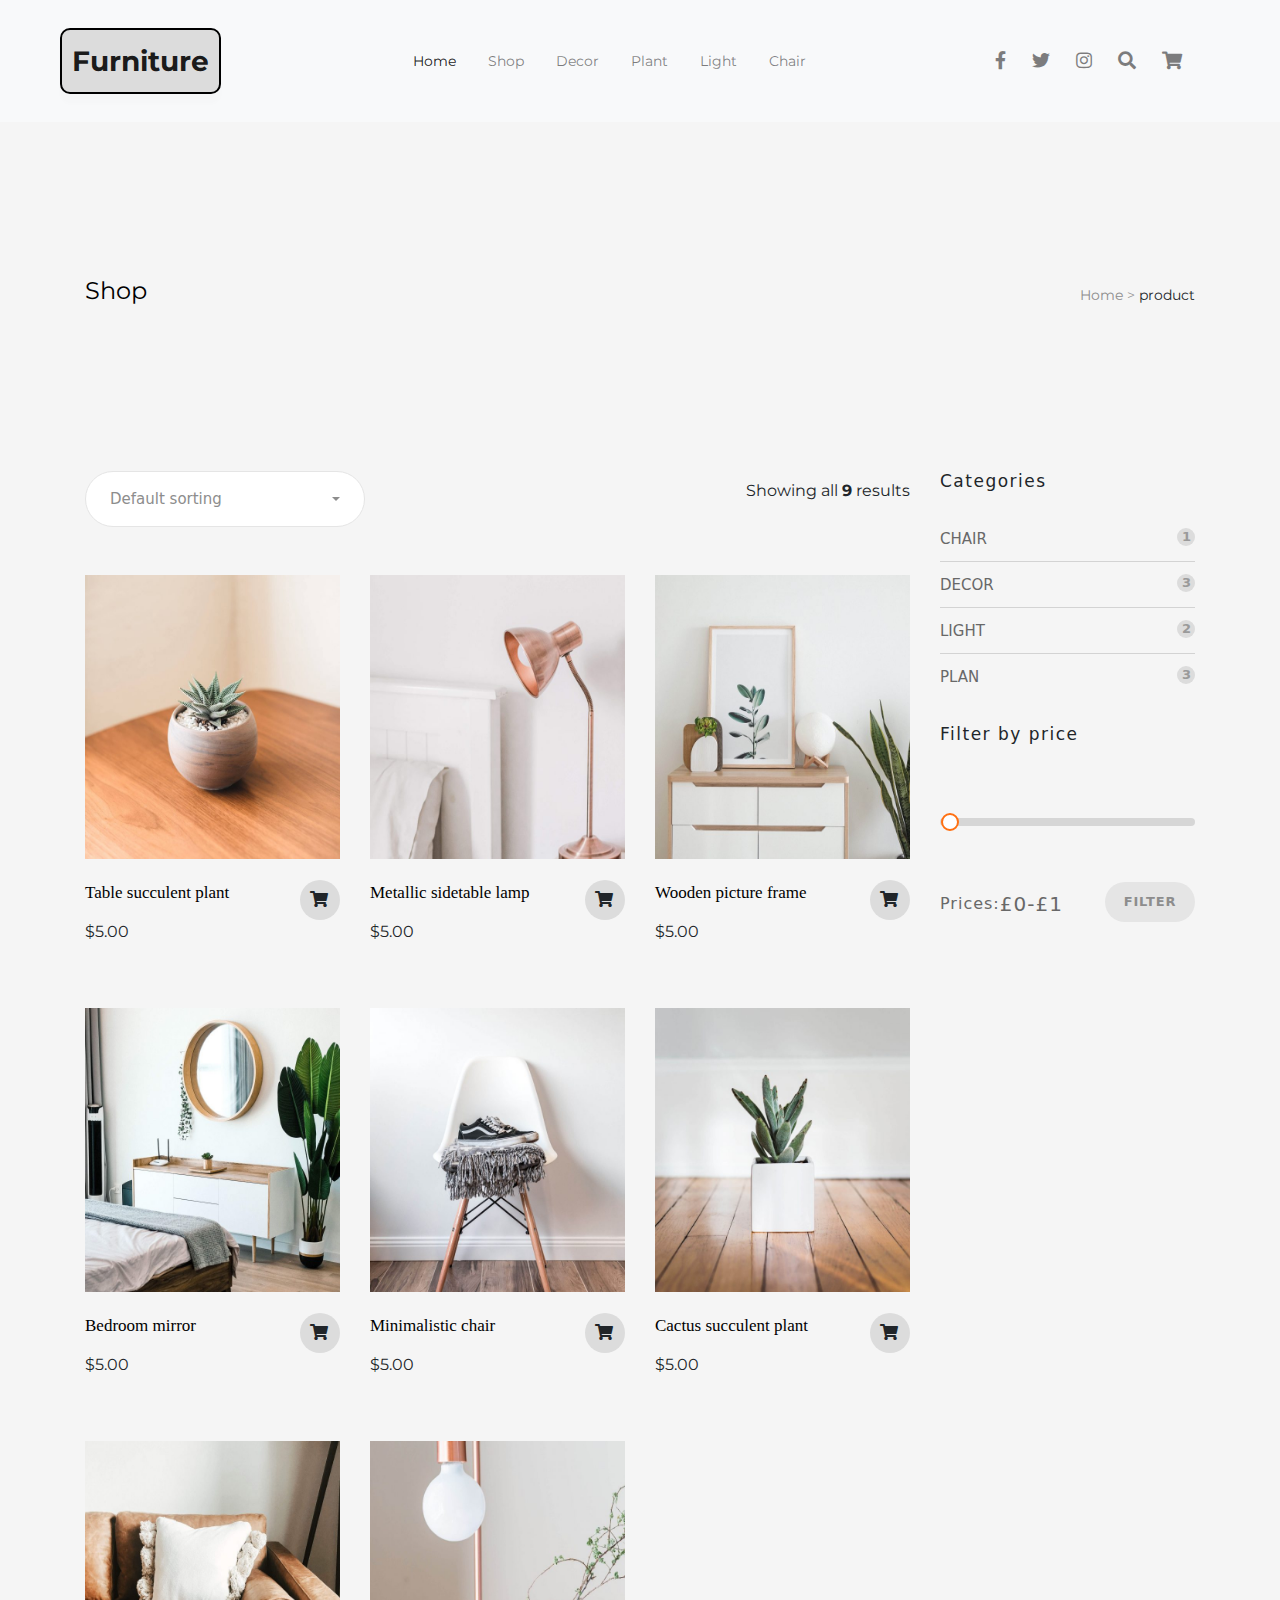
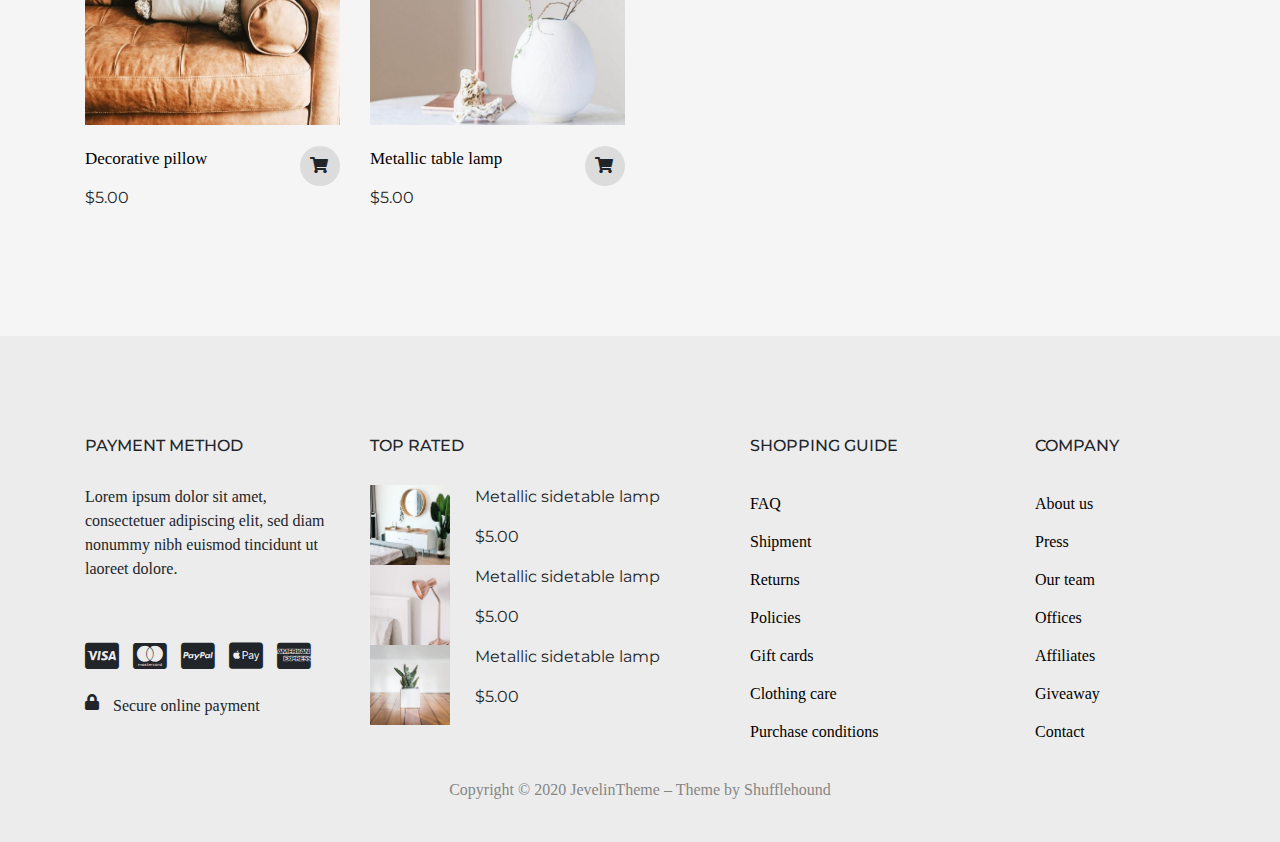
<file: shop.html>
<!DOCTYPE html>
<html lang="en">

<head>
    <meta charset="UTF-8">
    <meta name="viewport" content="width=device-width, initial-scale=1.0">
    <title>Furniture</title>

    <link rel="stylesheet" href="vendor/cssbt/bootstrap.css">
    <link rel="stylesheet" href="css/index.css">
    <link rel="stylesheet" href="css/shop.css">
    <link rel="stylesheet" href="font/css/all.css">
    <link rel="preconnect" href="https://fonts.gstatic.com">
    <link href="https://fonts.googleapis.com/css2?family=Montserrat:wght@700&display=swap" rel="stylesheet">


</head>

<body>
    <nav class="navbar navbar-expand-lg navbar-light bg-light fixed-top menu">
        <div class="container">
            <a class="navbar-brand logo" href="#">Furniture</a>
            <button class="navbar-toggler d-lg-none collapsed" type="button" data-toggle="collapse"
                data-target="#collapsibleNavId" aria-controls="collapsibleNavId" aria-expanded="false"
                aria-label="Toggle navigation">
                <span class="toggler-icon top-bar"></span>
                <span class="toggler-icon middle-bar"></span>
                <span class="toggler-icon bottom-bar"></span>
            </button>
            <div class="collapse navbar-collapse justify-content-center menu-header" id="collapsibleNavId">
                <ul class="navbar-nav ml-auto mt-2 mt-lg-0 menu-header-select">
                    <li class="nav-item active"><a href="index.html" class="nav-link">Home</a></li>
                    <li class="nav-item"><a href="shop.html" class="nav-link">Shop</a></li>
                    <li class="nav-item"><a href="#" class="nav-link">Decor</a></li>
                    <li class="nav-item"><a href="#" class="nav-link">Plant</a></li>
                    <li class="nav-item"><a href="#" class="nav-link">Light</a></li>
                    <li class="nav-item"><a href="#" class="nav-link">Chair</a></li>
                </ul>
                <form class="navbar-search">
                    <div class="form-group">
                        <input type="text" class="form_control" name="" id="" aria-describedby="helpId"
                            placeholder="Search here..">
                        <button type="submit" class="search-mobile"><i class="fas fa-search"></i></button>

                    </div>
                </form>
                <ul class="navbar-nav ml-auto menu-header-icon">
                    <li class="nav-item"><a href="" class="nav-link icon-nav"><i class="fab fa-facebook-f"></i></a>
                    </li>
                    <li class="nav-item"><a href="" class="nav-link icon-nav"><i class="fab fa-twitter"></i></a>
                    </li>
                    <li class="nav-item"><a href="" class="nav-link icon-nav"><i class="fab fa-instagram"></i></a>
                    </li>

                    <li class="nav-item nav-mobi-icon"><a href="" class="nav-link icon-nav"><i class="fas fa-search"></i></a>
                    </li>
                    <li class="nav-item nav-mobi-icon"><a href="" class="nav-link icon-nav"><i class="fas fa-shopping-cart"></i></a>
                    </li>
                </ul>
            </div>
        </div>
    </nav>
    <!-- END Menu -->
    <div class="search-button">
        <div class="nen"></div>
        <div class="thongtin">
            <div class="sh-header-search-side">
                <div class="sh-header-search-side-container">
                    <form method="get" class="sh-header-search-form">
                        <input type="text" value="" name="s" class="sh-header-search-side-input"
                            placeholder="Nhập từ khóa cần tìm">
                        <div class="sh-header-search-side-close">
                            <i class="fas fa-times"></i>
                        </div>
                        <div class="sh-header-search-side-icon">
                            <i class="fas fa-search"></i>
                        </div>
                    </form>
                </div>
            </div>
        </div>
    </div>
    <div class="wrap">
        <div class="container">
            <div class="titlebar">
                <div class="titlebar-title">
                    <h2>Shop</h2>
                </div>
                <div class="titlebar-level">
                    <div class="titlebar-lv-link">
                        <span class="itemhome">
                            <a href="" class="break-link breark-home">Home</a>
                        </span>
                        <span class="break-link separator">
                            >
                        </span>
                        <span class="item-current">
                            product
                        </span>
                    </div>
                </div>
            </div>
        </div>
        <!-- body  -->
        <div class="container">

            <div class="row">
                <div class="col-sm-9 col-md-9 col-lg-9">
                    <div class="product-sort">
                        <div class="dropdown">
                            <button class="dropdown-toggle" type="button" id="triggerId"
                                data-toggle="dropdown" aria-haspopup="true" aria-expanded="false">
                                Default sorting
                            </button>
                            <div class="dropdown-menu showSort" aria-labelledby="triggerId">
                                <a class="dropdown-item active" href="#">Sort by popularity</a>
                                <a class="dropdown-item" href="#">Sort by price: low to high</a>
                                <a class="dropdown-item" href="#">Sort by price: high to low</a>
                            </div>
                        </div>
                        <p class="product-result">Showing all <strong>9</strong> results</p>
                    </div>
                    <div class="row">
                        <div class="col-sm-4 col-md-4 col-lg-4 mt-5">
                            <a href="" class="img-product-shop"><img src="images/product1.jpg" alt=""></a>
                            <div class="name-cart">
                                <div class="name-product">
                                    <a href="" class="link-name-product">Table succulent plant</a>
                                </div>
                                <div class="cart-product">
                                    <i class="fas fa-shopping-cart"></i>
                                </div>
                            </div>
                            <p>$5.00</p>
                        </div>
                        <div class="col-sm-4 col-md-4 col-lg-4 mt-5">
                            <a href="" class="img-product-shop"><img src="images/product2.jpg" alt=""></a>
                            <div class="name-cart">
                                <div class="name-product">
                                    <a href="" class="link-name-product">Metallic sidetable lamp</a>
                                </div>
                                <div class="cart-product">
                                    <i class="fas fa-shopping-cart"></i>
                                </div>
                            </div>
                            <p>$5.00</p>
                        </div>
                        <div class="col-sm-4 col-md-4 col-lg-4 mt-5">
                            <a href="" class="img-product-shop"><img src="images/product3.jpg" alt=""></a>
                            <div class="name-cart">
                                <div class="name-product">
                                    <a href="" class="link-name-product">Wooden picture frame</a>
                                </div>
                                <div class="cart-product">
                                    <i class="fas fa-shopping-cart"></i>
                                </div>
                            </div>
                            <p>$5.00</p>
                        </div>
                        <div class="col-sm-4 col-md-4 col-lg-4 mt-5">
                            <a href="" class="img-product-shop"><img src="images/product4.jpg" alt=""></a>
                            <div class="name-cart">
                                <div class="name-product">
                                    <a href="" class="link-name-product">Bedroom mirror</a>
                                </div>
                                <div class="cart-product">
                                    <i class="fas fa-shopping-cart"></i>
                                </div>
                            </div>
                            <p>$5.00</p>
                        </div>
                        <div class="col-sm-4 col-md-4 col-lg-4 mt-5">
                            <a href="" class="img-product-shop"><img src="images/product5.jpg" alt=""></a>
                            <div class="name-cart">
                                <div class="name-product">
                                    <a href="" class="link-name-product">Minimalistic chair</a>
                                </div>
                                <div class="cart-product">
                                    <i class="fas fa-shopping-cart"></i>
                                </div>
                            </div>
                            <p>$5.00</p>
                        </div>
                        <div class="col-sm-4 col-md-4 col-lg-4 mt-5">
                            <a href="" class="img-product-shop"><img src="images/product6.jpg" alt=""></a>
                            <div class="name-cart">
                                <div class="name-product">
                                    <a href="" class="link-name-product">Cactus succulent plant</a>
                                </div>
                                <div class="cart-product">
                                    <i class="fas fa-shopping-cart"></i>
                                </div>
                            </div>
                            <p>$5.00</p>
                        </div>
                        <div class="col-sm-4 col-md-4 col-lg-4 mt-5">
                            <a href="" class="img-product-shop"><img src="images/product7.jpg" alt=""></a>
                            <div class="name-cart">
                                <div class="name-product">
                                    <a href="" class="link-name-product">Decorative pillow</a>
                                </div>
                                <div class="cart-product">
                                    <i class="fas fa-shopping-cart"></i>
                                </div>
                            </div>
                            <p>$5.00</p>
                        </div>
                        <div class="col-sm-4 col-md-4 col-lg-4 mt-5">
                            <a href="" class="img-product-shop"><img src="images/product8.jpg" alt=""></a>
                            <div class="name-cart">
                                <div class="name-product">
                                    <a href="" class="link-name-product">Metallic table lamp</a>
                                </div>
                                <div class="cart-product">
                                    <i class="fas fa-shopping-cart"></i>
                                </div>
                            </div>
                            <p>$5.00</p>
                        </div>
                    </div>
                </div>
                <div class="col-sm-3 col-md-3 col-lg-3">
                    <div class="slide-bar">
                        <div class="product-categories">
                            <h3 class="width-title">Categories</h3>
                            <ul class=" product-categories-list">
                                <li class=" product-categories-list-item">
                                    <a href="#">Chair</a>
                                    <span class="count d-inline">1</span>
                                </li>
                                <li class=" product-categories-list-item">
                                    <a href="#">Decor</a>
                                    <span class="count d-inline">3</span>
                                </li>
                                <li class=" product-categories-list-item">
                                    <a href="#">Light</a>
                                    <span class="count d-inline">2</span>
                                </li>
                                <li class=" product-categories-list-item " style="border-bottom: none;">
                                    <a href="#">Plan</a>
                                    <span class="count d-inline">3</span>
                                </li>
                            </ul>
                            <h3 class="width-title mt-4">Filter by price</h3>
                            <div class="price_slider_wrap">
                                <div class="range-wrap">
                                    <div class="range">
                                        <div class="sliderValue">
                                            <span id="range-top">100</span>
                                        </div>
                                        <div class="field">
                                            <!-- <div class="value left">0</div> -->
                                            <input class="slider" id="input_field" type="range" min="0" max="200"
                                                value="1" steps='1'>
                                            <!-- <div class="value right">200</div> -->
                                        </div>
                                    </div>
                                </div>
                                <div class="price-slider">
                                    <div class="price-slider-amount d-flex">
                                        Prices:
                                        <h5>£0</h5>
                                        <h5> - </h5>
                                        <h5><span id="value-price">£1</span></h5>
                                    </div>
                                    <div class="price-slider-filter">filter</div>
                                </div>
                            </div>
                        </div>
                        <div class="price-filter"></div>
                    </div>
                </div>
            </div>
        </div>
    </div>
    <!-- End Selection  -->
    <div class="footer">
        <div class="footer-nd">
            <div class="container">
                <div class="row">
                    <div class="col-md-3">
                        <h6>PAYMENT METHOD</h6>
                        <p class="pay-foot">Lorem ipsum dolor sit amet, consectetuer adipiscing elit, sed diam nonummy
                            nibh euismod
                            tincidunt
                            ut laoreet dolore.</p>
                        <div class="card">
                            <i class="fab fa-cc-visa"></i>
                            <i class="fab fa-cc-mastercard"></i>
                            <i class="fab fa-cc-paypal"></i>
                            <i class="fab fa-cc-apple-pay"></i>
                            <i class="fab fa-cc-amex"></i>
                        </div>
                        <div class="secure">
                            <i class="fas fa-lock"></i>
                            <p>Secure online payment</p>
                        </div>
                    </div>
                    <div class="col-md-4">
                        <h6>TOP RATED</h6>
                        <div class="rate-footer">
                            <img src="images/product4.jpg" alt="" class="product-rate-footer">
                            <div class="name-rate-footer">
                                <p>Metallic sidetable lamp</p>
                                <p>$5.00</p>
                            </div>
                        </div>
                        <div class="rate-footer">
                            <img src="images/product2.jpg" alt="" class="product-rate-footer">
                            <div class="name-rate-footer">
                                <p>Metallic sidetable lamp</p>
                                <p>$5.00</p>
                            </div>
                        </div>
                        <div class="rate-footer">
                            <img src="images/product6.jpg" alt="" class="product-rate-footer">
                            <div class="name-rate-footer">
                                <p>Metallic sidetable lamp</p>
                                <p>$5.00</p>
                            </div>
                        </div>
                    </div>
                    <div class="col-md-3">
                        <h6>SHOPPING GUIDE</h6>
                        <a href="">FAQ</a>
                        <a href="">Shipment</a>
                        <a href="">Returns</a>
                        <a href="">Policies</a>
                        <a href="">Gift cards</a>
                        <a href="">Clothing care</a>
                        <a href="">Purchase conditions</a>
                    </div>
                    <div class="col-md-2">
                        <h6>COMPANY</h6>
                        <a href="">About us</a>
                        <a href="">Press</a>
                        <a href="">Our team</a>
                        <a href="">Offices</a>
                        <a href="">Affiliates</a>
                        <a href="">Giveaway</a>
                        <a href="">Contact</a>
                    </div>
                </div>
            </div>
        </div>
    </div>
    <div class="copyright">
        <div class="copy-lower">
            <p>Copyright © 2020 JevelinTheme – Theme by Shufflehound</p>
        </div>
    </div>
    <div class="gotop">
        <i class="fas fa-chevron-up"></i>
    </div>

    <!-- link js -->
    <script src="https://cdnjs.cloudflare.com/ajax/libs/popper.js/1.12.9/umd/popper.min.js"></script>
    <script src="https://ajax.googleapis.com/ajax/libs/jquery/3.5.1/jquery.min.js"></script>
    <script src="https://maxcdn.bootstrapcdn.com/bootstrap/4.0.0/js/bootstrap.min.js"></script>
    <script src="jss/link.js"></script>
    <script src="jss/range.js"></script>
</body>

</html>
</file>
<file: css/index.css>
* {
    margin: 0;
    padding: 0;
}
html,
body {
    line-height: 1.5;
    font-family: "Montserrat";
    background: whitesmoke;
}
body {
    overflow-x: hidden;
}
.menu button.navbar-toggler{
    outline: none;
}
.menu-header ul.menu-header-select li {
    padding: 0 8px;
}
.menu-header ul.menu-header-icon li {
    padding: 0 5px;
}
.menu-header ul.menu-header-icon li a {
    font-size: 18px;
}

.menu-header ul li a {
    min-height: 90px;
    line-height: 90px;
    font-size: 14px;
}
.menu-header ul li a:hover {
    color: #ff7113 !important;
    transition: all 0.5s ease;
}
.doimenu a {
    min-height: 0 !important;
    line-height: 0 !important;
}
.doilogo {
    font-size: 20px !important;
}
.navbar-brand {
    font-weight: bold;
    font-size: 28px;
    border: 2px solid #000;
    padding: 10px;
    margin-left: -25px;
    background-clip: padding-box !important;
    background-color: gainsboro;
    border-radius: 10px;
    box-sizing: border-box;
    box-shadow: 0 10px 4px rgba(24, 28, 33, 0.012) !important;
}
.navbar-search {
    display: none;
}
.navbar-toggler{
    border: 0;
}
.navbar-toggler:focus,
.navbar-toggler:active,
.navbar-toggler-icon:focus{
    outline: none;
    box-shadow: none;
    border: 0;
}
.toggler-icon{
    width: 30px;
    height: 3px;
    background: #545454 !important;
    display: block;
    transition: all .3s ease;
}
.middle-bar{
    margin: 5px auto;
}
.navbar-toggler .top-bar{
    transform: rotate(45deg);
    transform-origin: 15% 130%;

}
.navbar-toggler .middle-bar{
    opacity: 0;
    filter: alpha(opacity=0);
}
.navbar-toggler .bottom-bar{
    transform: rotate(-45deg);
    transform-origin: 15% -10%;

}
.navbar-toggler.collapsed .top-bar{
    transform: rotate(0);
}
.navbar-toggler.collapsed .middle-bar{
   opacity: 1;
   filter: alpha(opacity=100);
}
.navbar-toggler.collapsed .bottom-bar{
    transform: rotate(0);
}
.navbar-toggler.collapsed .toggle-icon{
    background: #777777 !important;
}
/* ipad  */
@media all and (max-width: 1024px) {
    .navbar-brand {
        font-size: 20px;
    }

    .menu-header {
        background-color: #232323 !important;
    }
    .menu-header ul {
        padding: 20px 0;
    }
    .menu-header ul.menu-header-select li {
        height: 60px;
        padding: 20px 30px;
        border-bottom: 1px solid #303030;
    }
    .menu-header ul.menu-header-icon {
        display: flex;
        flex-direction: row;
        justify-content: space-around;
    }
    .menu-header ul.menu-header-icon li.nav-mobi-icon {
        display: none;
    }
    .menu-header ul li a {
        min-height: 0 !important;
        line-height: 0 !important;
        color: #aaaaaa !important;
        font-size: 13px;
        font-weight: normal;
    }
    .menu-header ul li.active a {
        color: #ffffff !important;
    }
    .menu-header ul li a:hover {
        color: #ffffff !important ;
    }
    .navbar-search {
        display: block;
    }
    .navbar-search .form-group {
        display: flex;
        justify-content: space-between;
        align-items: center;
        height: 10vh;
    }
    .navbar-search input {
        width: 100%;
        height: 100%;
        padding-left: 30px;
        background: #232323;
        border: none;
        outline: none;
        color: #aaaaaa;
    }
    .navbar-search input::placeholder{
        font-size: 23px;
        font-style: italic;
    }
    .navbar-search button {
        color: #aaaaaa;
        background: #232323;
        outline: none;
        border: none;
        font-size: 24px;
        padding: 0 23px;
        cursor: pointer;
    }
}
/* End menu */

.wrap {
    margin-top: 120px;
}
.wrap-left {
    background: rgba(128, 128, 128, 0.123);
    height: 680px;
}
.wrap-nd {
    margin-left: 25px;
}
.wrap-content {
    width: 100%;
    max-width: 520px;
    margin-left: auto;
    margin-right: auto;
    padding-top: 120px;
}
.wr-button {
    padding: 2px 15px;
    line-height: 30px;
    height: 35px;
    font-size: 13px;
    border-radius: 15px;
    background-color: #171717;
    color: #ffffff;
    font-weight: bold;
}
.content-upper {
    margin-top: 25px;
    font-size: 3.5rem;
    font-weight: 600;
}
.content-lower {
    margin-top: 25px;
    font-size: 1.2rem;
    font-weight: 600;
    color: #6c6c6c;
}
.wrap-explore {
    margin-top: 15%;
    font-weight: bold;
}
.wrap-explore a {
    color: black;
    font-size: 17px;
    text-decoration: none;
    transition: 0.3s;
}
.wrap-explore a:hover {
    color: #ff7113;
    transition: 0.3s;
}
.wrap-img {
    width: 100%;
}
.wrap-img img {
    width: 100%;
    height: auto;
}
.box {
    padding: 0 0px 0 0px;
}
.inner {
    padding: 0 -1px 0 0px;
    background-color: rgba(128, 128, 128, 0.082);
}
/* end wrap  */
.mid-infor {
    margin: 50px auto;
}
h2 {
    color: #5a5a5a;
    text-align: center;
    font-size: 18px;
    font-weight: unset !important;
}
h2.mid-content a {
    color: #ff7113;
    text-decoration: none;
}
/* End mid-info */
.selection {
    width: 100%;
    margin: 90px auto;
}
img.img-select {
    display: block;
    width: 100%;
    height: auto;
}
.img-select {
    position: relative;
    background-position: center !important;
    background-repeat: no-repeat !important;
    background-size: contain !important;
}
.noidung {
    position: absolute;
    top: 160px;
    left: 150px;
}
@media (max-width: 768.98px) {
    .noidung {
        position: absolute;
        top: 36px;
        left: 65px;
    }
}
.select-button {
    margin-left: 10px;
}
.p-select {
    font-size: 35px;
    margin-top: 50px;
}
.select-show {
    font-weight: normal;
    font-size: 15px !important;
    margin-left: 18px;
}
.select-show a {
    color: #5a5a5a;
    font-size: 14px;
    text-decoration: none;
    transition: 0.3s;
}
/* end Select  */
/* slider logo-mid  */
.logo-mid{
    width: 100%;
    height: 40vh;
    display: flex;
    justify-content: center;
    align-items: center;
    text-align: center;
}
.box-slick{
    width: 200px;
}
.box-slick img{
    width: 150px;
    height: 50px;
}
.choose-color {
    width: 100%;
    height: auto;
    margin: 90px auto;
}
.choose-nd {
    margin-top: 20%;
    width: 100%;
    max-width: 440px;
    margin-left: auto;
    margin-right: auto;
}

/* css cho hiệu ứng thanh trượt trên ảnh */
.img-comp-container {
    position: relative;
    height: 600px; /*should be the same height as the images*/
}

.img-comp-img {
    position: absolute;
    text-align: center;
    width: auto;
    height: auto;
    overflow: hidden;
    left: 25%;
}

.img-comp-img img {
    display: block;
    vertical-align: middle;
}

.img-comp-slider {
    position: absolute;
    z-index: 9;
    cursor: ew-resize;
    /*set the appearance of the slider:*/
    width: 40px;
    height: 40px;
    background-color: gray;
    opacity: 0.7;
    border-radius: 50%;
}
/* end  */
.purchase {
    height: 50px;
    padding-top: 0;
    padding-bottom: 0;
    line-height: 50px;
    padding-left: 28px;
    padding-right: 28px;
    font-size: 16px;
    border-radius: 3px;
    background-color: #171717;

    width: 145px;
    transition: 0.5s;
    border-radius: 5px;
    cursor: pointer;
}
.purchase a {
    color: #ffffff;
    text-decoration: none;
}
.purchase:hover a {
    color: #171717;
}
.purchase:hover {
    background-color: whitesmoke;
    border: 1px solid black;
    transition: 0.5s;
}
.choose-upper {
    margin: 40px auto 80px auto;
    font-size: 35px;
    line-height: 120% !important;
    color: #000000;
}
.choose-lower {
    font-family: sans-serif;
    font-size: 21px;
    font-weight: 400 !important;
    color: #0a0a0a;
}
/* End choose */

.ship-nd {
    text-align: center;
    width: 100%;
    height: 300px;
}
.ship-nd i {
    font-size: 3.5rem;
    color: #a9a9a9;
    margin-bottom: 3rem;
}
.ship-nd p {
    font-family: initial;
    margin: 22px 54px;
    font-size: 18px;
}

/* End ship  */
.mid-idea {
    margin: 150px auto 60px auto;
    text-align: center;
    font-family: monospace;
}
/* End idea */
.name-cart {
    display: flex;
    margin: 21px 0 0 0;
}
.name-product {
    float: left;
    margin: 0 auto 0px 0;
}
.name-product a {
    text-decoration: none;
    color: black;
    font-family: cursive;
    font-size: 17px;
    transition: 0.3s;
}
.name-product a:hover {
    color: #ff7113;
    transition: 0.3s;
}
.cart-product {
    width: 40px;
    height: 40px;
    padding: 8px 0px 0px 10px;
    background-color: gainsboro;
    border-radius: 50%;
    transition: 0.5s;
    cursor: pointer;
}
.cart-product:hover {
    background-color: #ff7113;
    color: white;
    transition: 0.5s;
}
/* End cart  */
.newsletter {
    text-align: center;
    margin: 200px 0 100px 0;
    width: 100%;
}
.news-upper h4 {
    font-size: 45px;
}
.news-lower p {
    font-family: initial;
    font-size: 21px;
}
.form_input {
    font-family: "Poppins", sans-serif;
    color: black;
    margin: 30px 0 0 0;
    padding: 0.5rem 0.5rem 0.5rem 1.5rem;
    border-radius: 1rem;
    outline: none;
    font-size: 1.1rem;
    font-weight: 500;
    border: 1px solid #eee;
    background-color: #eee;
    transition: 0.25s linear;
    width: 50%;
    height: 50px;
    box-shadow: 0 4px 8px 0 rgba(0, 0, 0, 0.1), 0 6px 20px 0 rgba(0, 0, 0, 0.12);
}
.form_input:focus {
    background-color: white;
}
.sub {
    margin: 1.5rem auto;
}
/* End newsletter  */
.footer {
    margin-top: 110px;
}
.footer-nd {
    background: #ececec;
    width: 100%;
    border-bottom: gainsboro;
}
.footer-nd h6 {
    margin: 100px 0 30px 0;
}
.footer-nd p.pay-foot {
    font-family: initial;
    margin-bottom: 60px;
}
.footer-nd a {
    font-family: initial;
    text-decoration: none;
    color: black;
    display: block;
    padding: 7px 0;
    transition: 0.3s;
}
.footer-nd a:hover {
    color: #ff7113;
    transition: 0.3s;
}

.secure {
    display: flex;
    margin: 20px 0;
}
.secure p {
    margin-left: 14px;
    font-family: initial;
}
.card {
    width: 100%;
    height: 100%;
    display: inline;
    background: #ececec;
    border: none;
}
.card i {
    font-size: 30px;
    padding: 0 10px 0 0;
}

.rate-footer {
    display: flex;
}
.rate-footer img.product-rate-footer {
    width: 80px;
    height: 80px;
}
.rate-footer .name-rate-footer {
    margin-left: 25px;
}
.name-rate-footer p:hover {
    color: #ff7113;
    transition: 0.3s;
}
.copyright {
    text-align: center;
    background: #ececec;
    padding: 24px 0;
    border-top: gray;
}
.copyright p {
    font-family: initial;
    font-size: 16px;
    color: #868686;
}
/* end footer  */
.gotop {
    position: fixed;
    width: 55px;
    height: 55px;
    right: 1%;
    bottom: 6%;
    border-radius: 50%;
    text-align: center;
    color: gainsboro;
    padding-top: 10px;
    border: 2px solid gainsboro;
    background-color: #fff;
    font-size: 22px;
    box-shadow: 0px 3px 13px 1px rgba(0, 0, 0, 0.12);
    cursor: pointer;
    transition: 0.5s;
    visibility: hidden;
    opacity: 0;
}
.gotop:hover {
    background-color: #ff7113;
    color: #fff;
    transition: 0.5s;
    border: none;
}
.hientop {
    visibility: visible;
    transition: 0.5s;
    opacity: 1;
}

/* css cho tìm kiếm  */
.nen {
    background-color: rgba(0, 0, 0, 0.7);
    position: fixed;
    z-index: 2000;
    top: 0;
    bottom: 0;
    left: 0;
    right: 0;
    z-index: 2100;
    cursor: pointer;
    opacity: 0;
    visibility: hidden;
    transition: 0.3s all ease-in-out;
    transition-timing-function: cubic-bezier(0.445, 0.05, 0.55, 0.95);
    overflow: hidden;
}
.sh-header-search-side {
    backface-visibility: hidden;
    opacity: 0;
    visibility: hidden;
    position: fixed;
    height: 30%;
    margin: auto;
    z-index: 6000;
    top: 0;
    bottom: 0;
    left: 0;
    right: 0;
    cursor: pointer;
    font-family: initial;
    display: flex;
    align-items: center;
}

.hienlen {
    position: fixed;

    opacity: 1;
    visibility: visible;
}
.hiennen {
    position: fixed;

    opacity: 1;
    visibility: visible;
}
.sh-header-search-side-container {
    width: 70%;
    max-width: 1200px;
    position: relative;
    margin: 0 auto;
}
.sh-header-search-side .sh-header-search-side-input {
    line-height: 100px !important;
    background-color: gainsboro;
    border-radius: 1000px;
    width: 100%;
    display: table;
    z-index: 5000;
    margin: 0 auto;
    font-style: italic !important;
    padding: 0;
    border-width: 0;
    padding: 0 100px;
    font-size: 24px !important;
    color: #9e9e9e;
    font-weight: 300;
    font-style: normal;
    box-shadow: 1px 4px 8px 1px rgba(0, 0, 0, 0.2);
    margin: 10px 0;
    transition: 0.5s;
}
.sh-header-search-side .sh-header-search-side-input:focus {
    color: black;
    background-color: #fff;
    font-style: normal !important;
    transition: 0.5s;
}
.sh-header-search-side-close {
    position: absolute;
    top: 51px;
    right: 60px;
}
.sh-header-search-side-icon {
    position: absolute;
    top: 52px;
    left: 60px;
}
.sub-menu {
    display: none;
}
.sh-nav ul.sub-menu li {
    position: relative;
    width: 100%;
    float: none;
    padding: 0;
}
.sh-nav-share ul i {
    font-size: 16px;
    color: #505050;
    position: relative;
}
a.lienket:hover .sub-menu {
    display: block;
}
.dunglai {
    position: fixed;
}
</file>
<file: css/shop.css>
*{margin: 0; padding: 0; box-sizing: border-box;}
@import url('https://fonts.googleapis.com/css2?family=Montserrat:wght@100&display=swap');
html,body{
    width: 100%;
    height: 100%;
    font-family: 'Montserrat', sans-serif;
    background: whitesmoke;

}
a:hover{
    text-decoration: none;
}
.titlebar{
    display: flex;
    width: 100%;
    height: 39vh;
    text-align: center;
    justify-content: space-between;
    align-items: center;
}
.titlebar-title h2{
    font-size: 24px;
    font-weight: 700;
    color: black;
}
.titlebar-lv-link{
    font-size: 14px;
    position: relative;
}
.break-link{
    color: #8d8d8d;
}

/* css sort  */
.product-sort{
    display: flex;
    align-items: center;
    text-align: center;
    justify-content: space-between;
    width: 100%;
}
a.img-product-shop img{
    width: 100%;
    height: 284px;
}
.product-sort .dropdown{
    width: 280px;
    font-family: system-ui;
}
.product-sort .dropdown button{
    display: flex;
    align-items: center;
    background: #fff;
    color: #8d8d8d;
    border: 1px solid #e5e5e5;
    width: 100%;
    height: 56px;
    border-radius: 100px;
    padding: 0 24px;
    font-size: 15px;
    justify-content: space-between;
    cursor: pointer;
}
.product-sort .dropdown button:focus{
    outline: none !important;
}
.product-sort .showSort{
    width: 280px;
    border: 1px solid #e5e5e5;
}
.product-sort .showSort a{
    color: #8d8d8d;
    background: #fff;
}
.product-sort .showSort a.active{
    font-weight: 700;
}
/* css cho categories */
.product-categories{
    font-family: system-ui;
}
ul.product-categories-list{
    list-style: none;
    padding-left: 0;
    margin-bottom: 0;
}
.product-categories-list-item{
    width: 100%;
    height: 46px;
    display: flex;
    justify-content: space-between;
    border-bottom: 1px solid lightgray;
    padding: 12px 0;
    text-transform: uppercase;
    font-size: 13px;
}
.product-categories-list-item a{
    color: #686868;
    font-size: 15px;
}
h3.width-title {
    font-size: 17px;
    padding: 0 0 17px 0px;
    letter-spacing: 1.5px;
}
.count{
    width: 18px;
    height: 18px;
    font-weight: 700;
    background-color: gainsboro;
    color: #9a9a9a;
    border-radius: 50px;
    padding: 0px 5px;
    line-height: 1.4;
    cursor: default;
}
.price-slider{
    display: flex;
    color: #686868;
    margin-top: 20px;
    justify-content: space-between;
}
.price-slider-amount{
    padding: 10px 0;
    letter-spacing: 1px;
}
.price-slider-filter{
    width: 90px;
    height: 40px;
    font-size: 13px;
    color: #8d8d8d;
    background-color: #e5e5e5 ; 
    border-radius: 30px;
    text-align: center;
    align-items: center;
    font-weight: 700;
    letter-spacing: 0.8px;
    line-height: 40px;
    text-transform: uppercase;
    cursor: pointer;
    transition: 0.2s ease;
}
.price-slider-filter:hover{
    background-color: gainsboro;
    transition: 0.2s ease;
}
.range-wrap{
    text-align: center;
    height: 100%;
    display: grid;
    margin-top: 20px;
    place-items: center;
}
.range{
    width: 100%;
    height: 80px;
    border-radius: 10px;

}
.range .sliderValue{
    position: relative;
    width: 100%;
}
.range .sliderValue span{
    position: absolute;
    height: 45px;
    width: 45px;
    color: #fff;
    font-weight: 500;

    top: -26px;
    transform: translateX(-50%) scale(0);
    transform-origin: bottom;
    transition: transform 0.3s ease-in-out;
    line-height: 55px;
    z-index: 2;
}
.range .sliderValue span.show{
    transform: translateX(-50%) scale(1);
    font-size: 13px;
}
.range .sliderValue span::after{
    position: absolute;
    content: "";
    height: 45px;
    width: 45px;
    background: #ff7012;

    left: 50%;
    transform: translateX(-50%) rotate(45deg) ;
    border: 3px solid #fff;
    z-index: -1;
    border-top-left-radius: 50%;
    border-top-right-radius: 50%;
    border-bottom-left-radius: 50%;

}

.range .field{
    position: relative;
    display: flex;
    align-items: center;
    justify-content: center;
    height: 100%;
}
.range .field .value{
    position: absolute;
    font-size: 18px;
    font-weight: 600;
    color: black;
}
/* .range .field .value.left{
    left: -13px;
}
.range .field .value.right{
    left: 179px;
} */
.range .field input{
    -webkit-appearance: none;
    height: 0.5rem;
    width: 100%;
    background:  linear-gradient(90deg,rgb(214,214,214) 60%, rgb(214,214,214) 60%) ;
    opacity: 1;
    -webkit-transition: 0.2s;
    transition:opacity 0.2s;
    border-radius: 5px;
    outline: none;
    border:none;
    cursor: pointer;
}
.range .field input:hover{
    opacity: 0.7;
}
/* nút kéo  */
.range .field input::-webkit-slider-thumb{
    -webkit-appearance: none;
    height: 18px;
    width: 18px;
    background: #fff;
    border-radius: 50%;
    border:2px solid #ff7012;
    cursor: ew-resize;
}
.range .field input::-moz-range-progress{
    background: #ff7012;/*this progress background color is only shown mozzila fox*/
}
</file>
